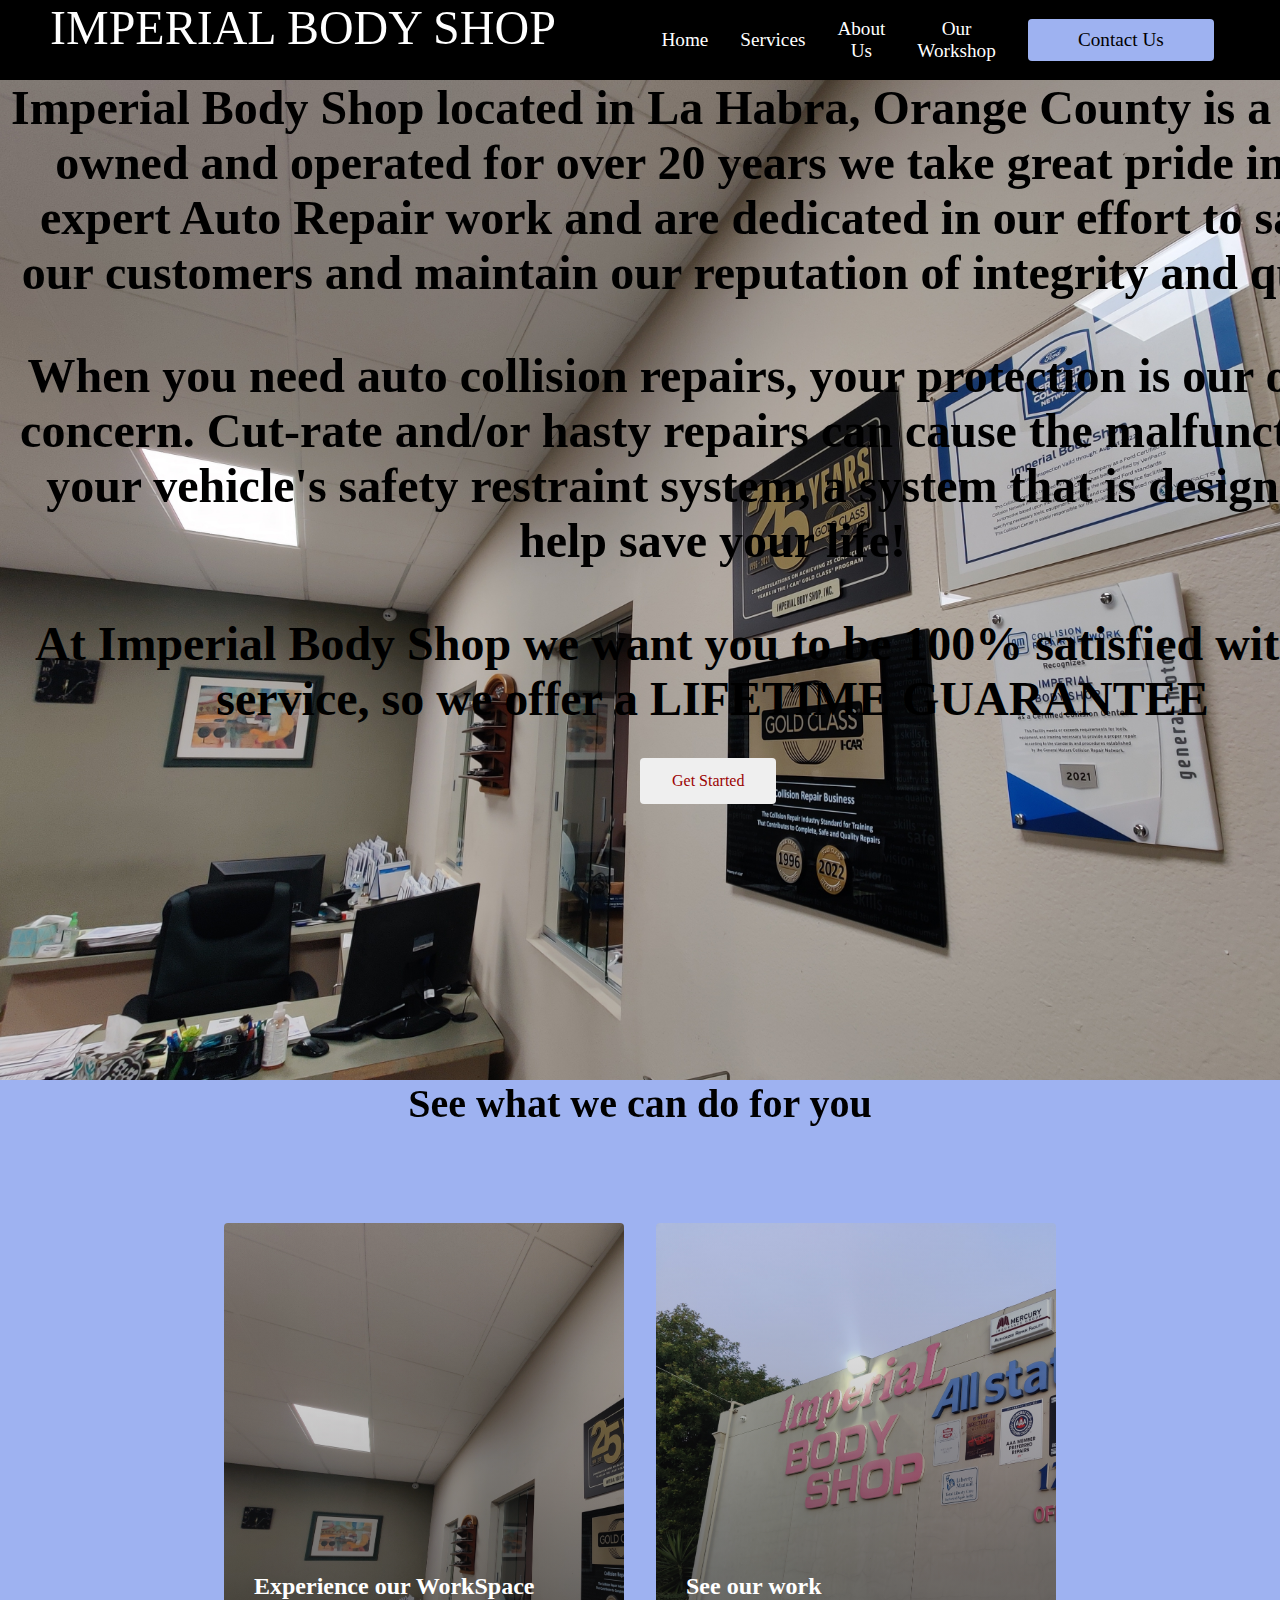
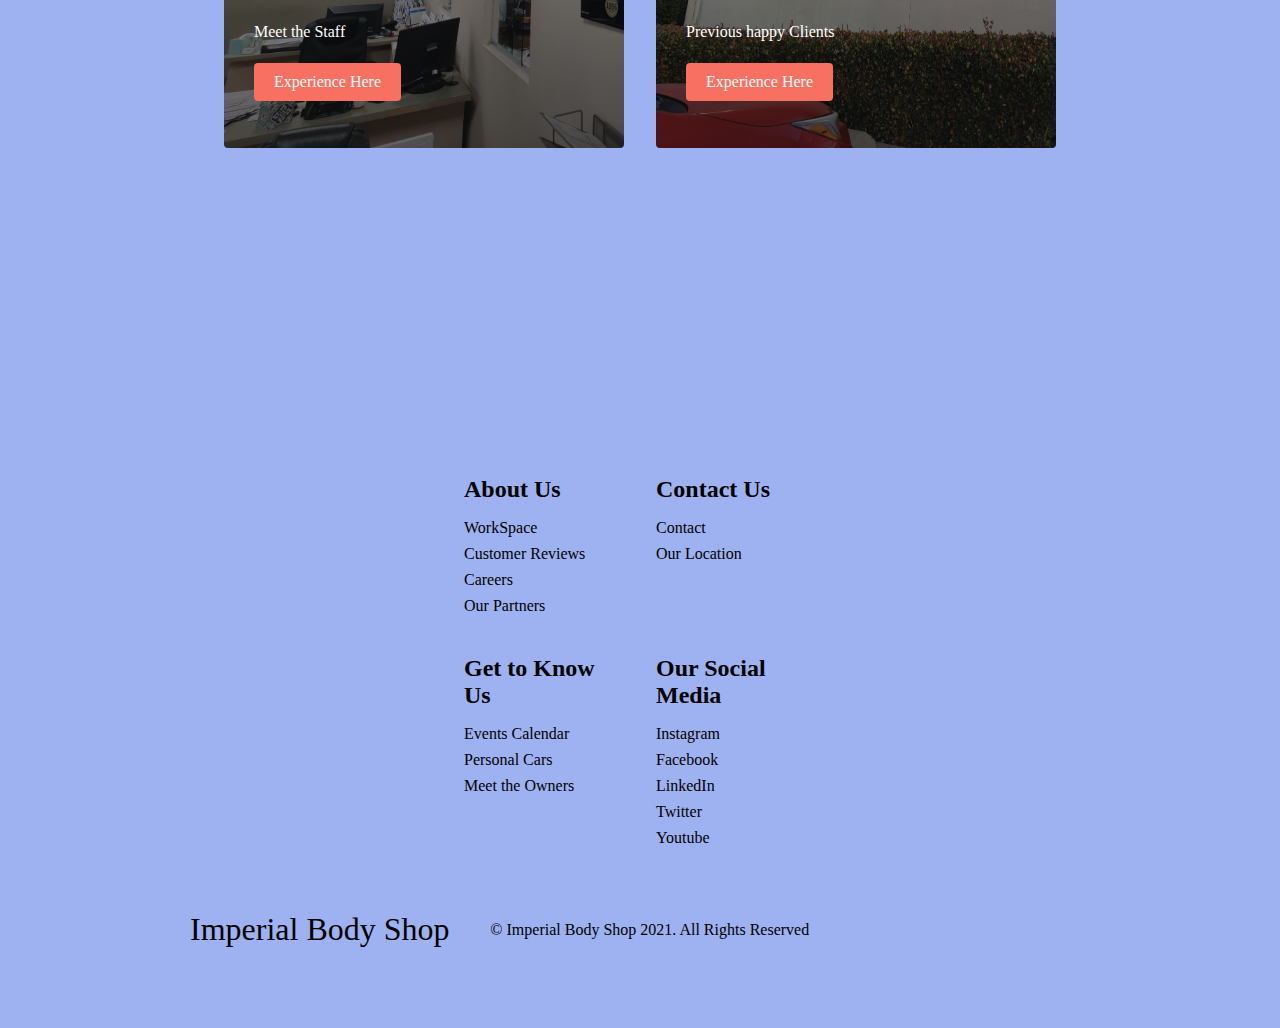
<file: VS WEB Design/aboutus.html>
<!DOCTYPE html>
<html lang="en">
<head>
    <meta charset="UTF-8">
    <meta http-equiv="X-UA-Compatible" content="IE=edge">
    <meta name="viewport" content="width=device-width, initial-scale=1.0">
    <title>Imperial Body Shop</title>
    <link rel="stylesheet" href="aboutus.css">
    <link rel="stylesheet" href="https://pro.fontawesome.com/releases/v5.10.0/css/all.css" integrity="sha384-AYmEC3Yw5cVb3ZcuHtOA93w35dYTsvhLPVnYs9eStHfGJvOvKxVfELGroGkvsg+p" crossorigin="anonymous"
    />
</head>

    <nav class="navbar">
      <div class="navbar__container">
          <a href="/" id="navbar__logo"><i class="fas fa-car-crash"></i> IMPERIAL BODY SHOP</a>
          <div class="navbar__toggle" id="mobile-menu">
            <span class="bar"></span>  
            <span class="bar"></span>  
            <span class="bar"></span>  
          </div>
          <ul class="navbar__menu">
              <li class="navbar__item">
               <a href="/home.html" class="navbar__links">Home</a>   
              </li>
              <li class="navbar__item">
                <a href="/services.html" class="navbar__links">Services</a>   
               </li>
               <li class="navbar__item">
                <a href="/aboutus.html" class="navbar__links">About Us</a>   
               </li>
               <li class="navbar__item">
                <a href="/gallery.html" class="navbar__links">Our Workshop</a>   
               </li>
               <li class="navbar__btn"><a href="/" class="button">Contact Us</a></li>
          </ul>
      </div>
    </nav>
    <div class="main">
        <div class="textover"></div>
        <div class="background-image"
        div class="main__container">
         <div class="main__content">
             <h1>Imperial Body Shop located in La Habra, Orange County is a family owned and operated for over 20 years we take great pride in our expert Auto Repair work and are dedicated in our effort to satisfy our customers and maintain our reputation of integrity and quality. 
                </h1>
             <h2> When you need auto collision repairs, your protection is our one #1 concern. Cut-rate and/or hasty repairs can cause the malfunction of your vehicle's safety restraint system, a system that is designed to help save your life!</h2>
             <p>At Imperial Body Shop we want you to be 100% satisfied with our service, so we offer a LIFETIME GUARANTEE</p>
             <button class="main__btn"><a href="/">Get Started</a></button>
         </div>
           <div class="main__img--container">
              
           </div> 
        </div>
    </div>


    <div class="services">
        <h1>See what we can do for you</h1>
        <div class="services__container">
            <div class="services__card">
                <h2>Experience our WorkSpace</h2>
                <p>Meet the Staff</p>
                <button>Experience Here</button>
            </div>
            <div class="services__card">
                <h2>See our work</h2>
                <p>Previous happy Clients</p>
                <button>Experience Here</button>
            </div>
        </div>
    </div>


    <div class="footer__container">
        <div class="footer__links">
            <div class="footer__link--wrapper">
                <div class="footer__link--item">
                    <h2>About Us</h2>
                    <a href="/">WorkSpace</a>
                    <a href="/">Customer Reviews</a>
                    <a href="/">Careers</a>
                    <a href="/">Our Partners</a>
                </div>
                <div class="footer__link--item">
                    <h2>Contact Us</h2>
                    <a href="/">Contact</a>
                    <a href="/">Our Location</a>
                </div>
            </div>
            <div class="footer__link--wrapper">
                <div class="footer__link--item">
                    <h2>Get to Know Us</h2>
                    <a href="/">Events Calendar</a>
                    <a href="/">Personal Cars</a>
                    <a href="/">Meet the Owners</a>
                </div>
                <div class="footer__link--item">
                    <h2>Our Social Media</h2>
                    <a href="/">Instagram</a><a href="/">Facebook</a>
                    <a href="/">LinkedIn</a><a href="/">Twitter</a>
                    <a href="/">Youtube</a>
                </div>
            </div>
        </div>
        <div class="social__media">
            <div class="social__media--wrap">
                <div class="footer__logo">
                    <a href="/" id="footer__logo"><i class="fas fa-car-crash"></i>Imperial Body Shop</a>
                </div>
                <p class="website__rights">© Imperial Body Shop 2021. All Rights Reserved</p>
                <div class="social__icons">
                    <a href="/" class="social__icon--link" target="_blank">
                    <i class="fab fa-facebook"></i>
                    </a>
                    <a href="/" class="social__icon--link" target="_blank">
                        <i class="fab fa-instagram"></i>
                    </a>
                    <a href="/" class="social__icon--link" target="_blank">
                        <i class="fab fa-twitter"></i>
                    </a>
                    <a href="/" class="social__icon--link" target="_blank">
                        <i class="fab fa-linkedin"></i>
                    </a>
                    <a href="/" class="social__icon--link" target="_blank">
                        <i class="fab fa-youtube"></i>
                    </a>
                 </div>
            </div>
        </div>
    </div>
    <script>src="app.js"</script>
</body>
</html>
</file>
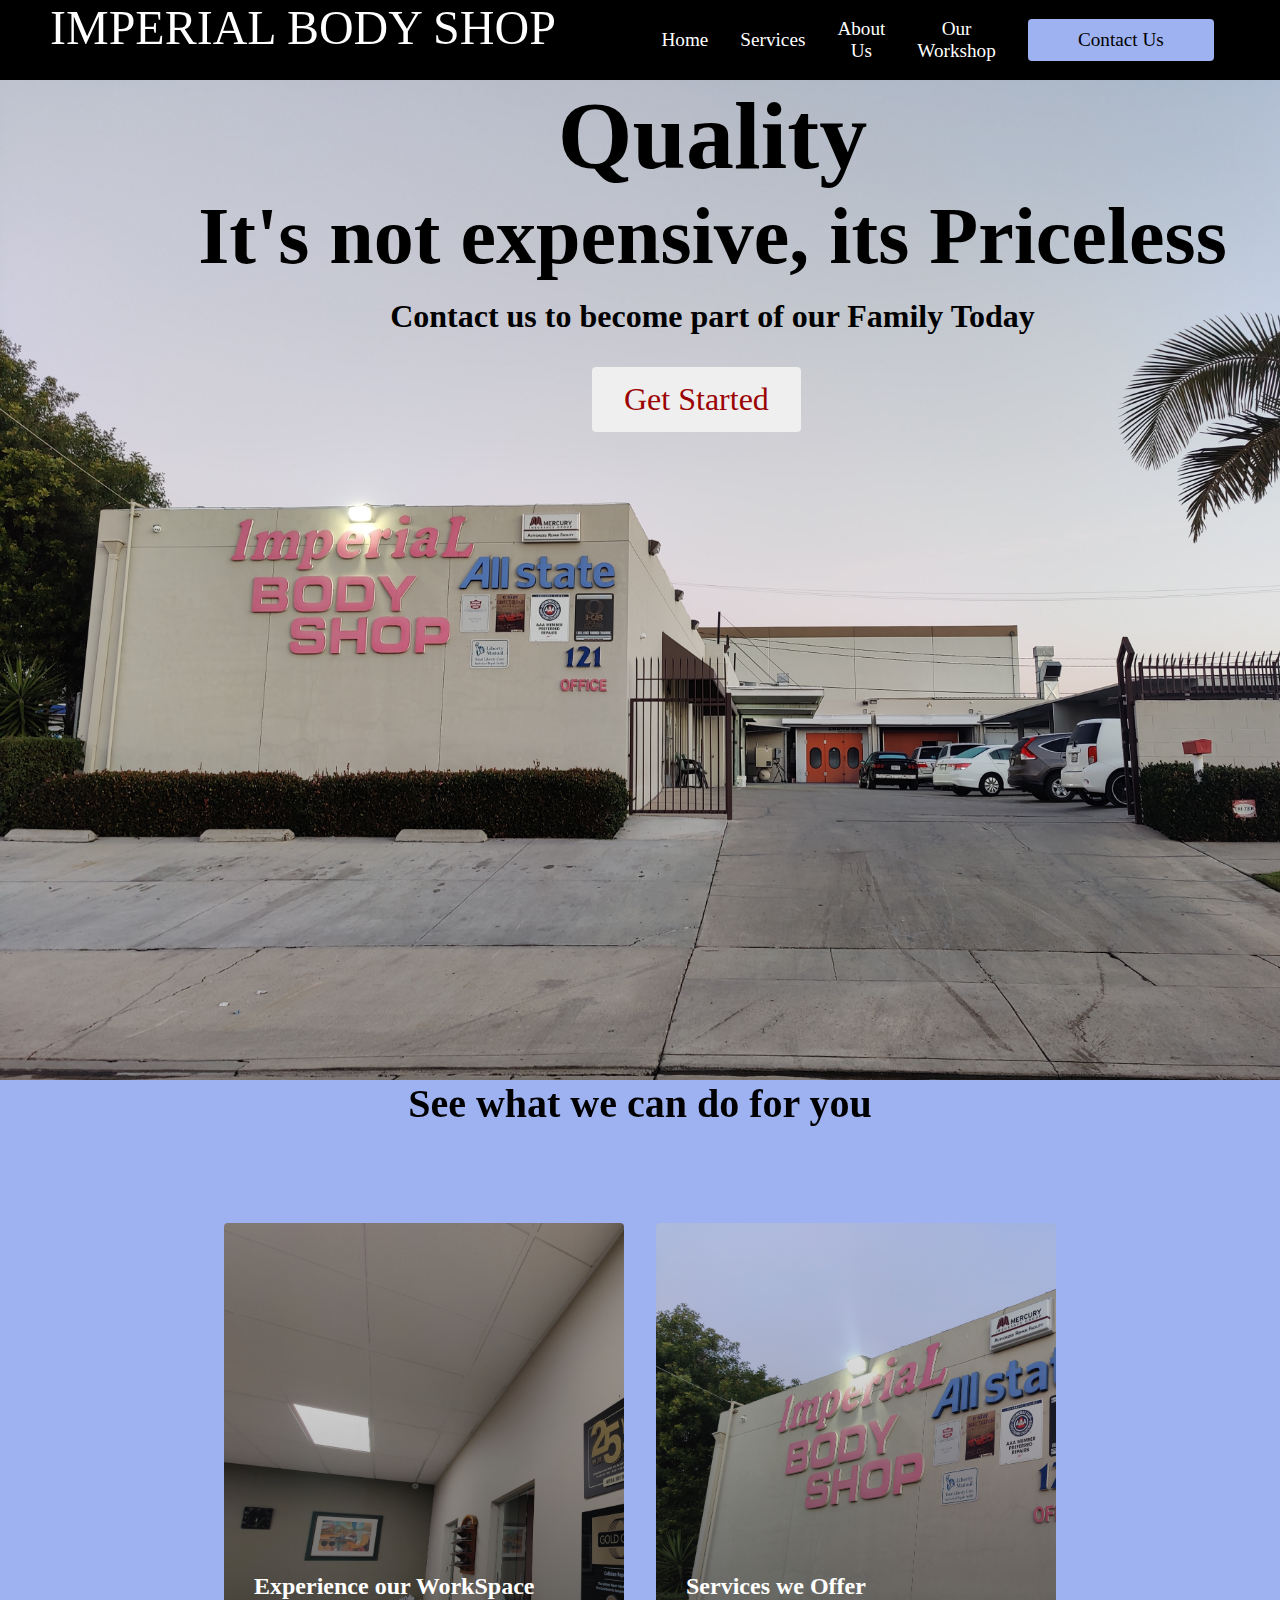
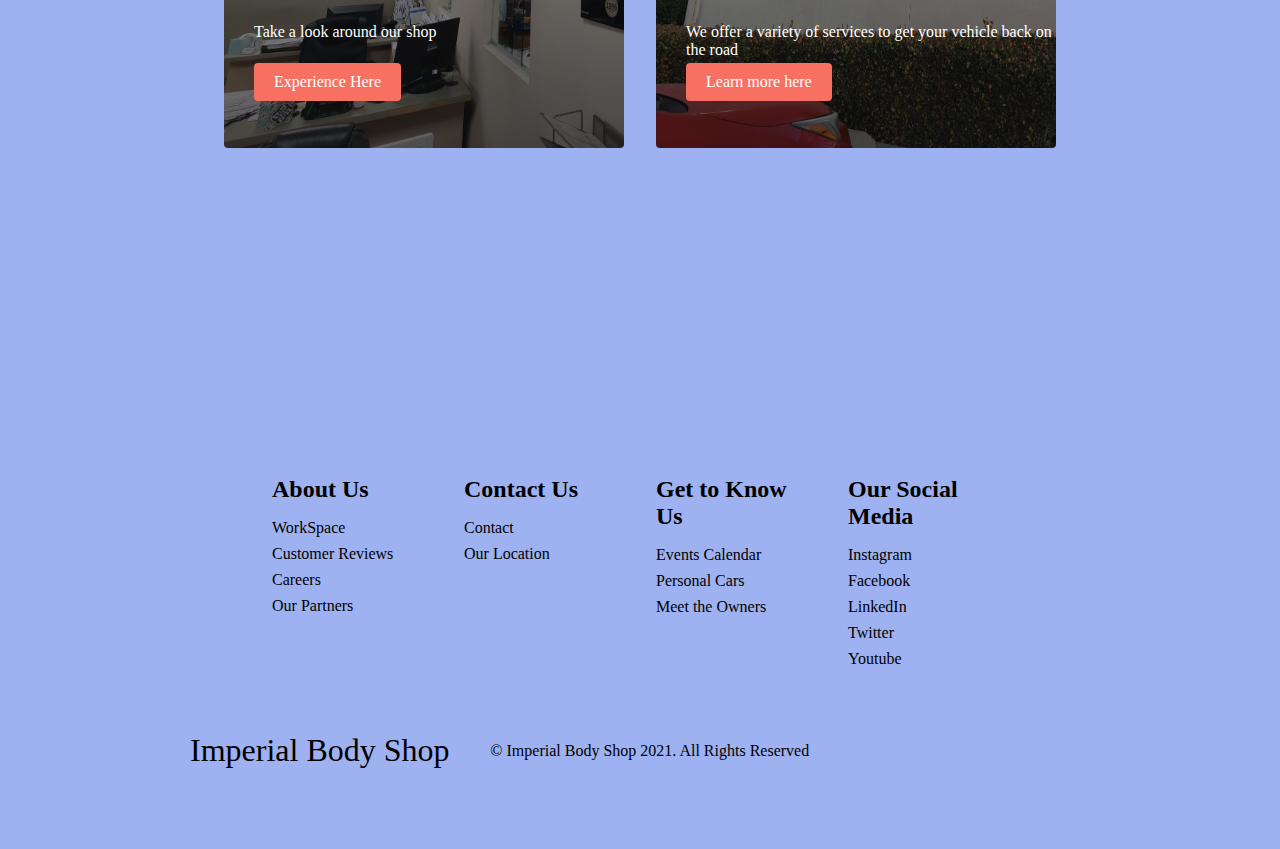
<file: VS WEB Design/home.html>
<!DOCTYPE html>
<html lang="en">
<head>
    <meta charset="UTF-8">
    <meta http-equiv="X-UA-Compatible" content="IE=edge">
    <meta name="viewport" content="width=device-width, initial-scale=1.0">
    <title>Imperial Body Shop</title>
    <link rel="stylesheet" href="styles.css">
    <link rel="stylesheet" href="https://pro.fontawesome.com/releases/v5.10.0/css/all.css" integrity="sha384-AYmEC3Yw5cVb3ZcuHtOA93w35dYTsvhLPVnYs9eStHfGJvOvKxVfELGroGkvsg+p" crossorigin="anonymous"
    />
</head>

    <nav class="navbar">
      <div class="navbar__container">
          <a href="/home.html" id="navbar__logo"><i class="/navbar__links"></i>IMPERIAL BODY SHOP</a>
          <div class="navbar__toggle" id="mobile-menu">
            <span class="bar"></span>  
            <span class="bar"></span>  
            <span class="bar"></span>  
          </div>
          <ul class="navbar__menu">
              <li class="navbar__item">
               <a href="/home.html" class="navbar__links">Home</a>   
              </li>
              <li class="navbar__item">
                <a href="/services.html" class="navbar__links">Services</a>   
               </li>
               <li class="navbar__item">
                <a href="/aboutus.html" class="navbar__links">About Us</a>   
               </li>
               <li class="navbar__item">
                <a href="/gallery.html" class="navbar__links">Our Workshop</a>   
               </li>
               <li class="navbar__btn"><a href="/" class="button">Contact Us</a></li>
          </ul>
      </div>
    </nav>


    <div class="main">
        <div class="textover"></div>
        <div class="background-image"
        div class="main__container">
         <div class="main__content">
             <h1>Quality</h1>
             <h2>It's not expensive, its Priceless</h2>
             <p>Contact us to become part of our Family Today</p>
             <button class="main__btn"><a href="/">Get Started</a></button>
         </div>
           </div> 
        </div>
    </div>


    <div class="services">
        <h1>See what we can do for you</h1>
        <div class="services__container">
            <div class="services__card">
                <h2>Experience our WorkSpace</h2>
                <p>Take a look around our shop</p>
                <button>Experience Here</button>
            </div>
            <div class="services__card">
                <h2>Services we Offer</h2>
                <p>We offer a variety of services to get your vehicle back on the road</p>
                <button>Learn more here</button>
            </div>
        </div>
    </div>


    <div class="footer__container">
        <div class="footer__link">
            <div class="footer__link--wrapper">
                <div class="footer__link--item">
                    <h2>About Us</h2>
                    <a href="/">WorkSpace</a>
                    <a href="/">Customer Reviews</a>
                    <a href="/">Careers</a>
                    <a href="/">Our Partners</a>
                </div>
                <div class="footer__link--item">
                    <h2>Contact Us</h2>
                    <a href="/">Contact</a>
                    <a href="/">Our Location</a>
                </div>
            </div>
            <div class="footer__link--wrapper">
                <div class="footer__link--item">
                    <h2>Get to Know Us</h2>
                    <a href="/">Events Calendar</a>
                    <a href="/">Personal Cars</a>
                    <a href="/">Meet the Owners</a>
                </div>
                <div class="footer__link--item">
                    <h2>Our Social Media</h2>
                    <a href="/">Instagram</a><a href="/">Facebook</a>
                    <a href="/">LinkedIn</a><a href="/">Twitter</a>
                    <a href="/">Youtube</a>
                </div>
            </div>
        </div>
        <div class="social__media">
            <div class="social__media--wrap">
                <div class="footer__logo">
                    <a href="/" id="footer__logo"><i class="fas fa-car-crash"></i>Imperial Body Shop</a>
                </div>
                <p class="website__rights">© Imperial Body Shop 2021. All Rights Reserved</p>
                <div class="social__icons">
                    <a href="/" class="social__icon--link" target="_blank">
                    <i class="fab fa-facebook"></i>
                    </a>
                    <a href="https://www.instagram.com/imperial_bodyshop/?hl=en" class="social__icon--link" target="_blank">
                        <i class="fab fa-instagram"></i>
                    </a>
                    <a href="/" class="social__icon--link" target="_blank">
                        <i class="fab fa-twitter"></i>
                    </a>
                    <a href="/" class="social__icon--link" target="_blank">
                        <i class="fab fa-linkedin"></i>
                    </a>
                    <a href="/" class="social__icon--link" target="_blank">
                        <i class="fab fa-youtube"></i>
                    </a>
                 </div>
            </div>
        </div>
    </div>
    <script>src="/app.js"</script>
</body>
</html>
</file>
<file: VS WEB Design/aboutus.css>
*{
    box-sizing: border-box;
    margin: 0;
    padding: 0;
    font-family: 'Times New Roman'; 
}

.navbar {
   background: rgb(0, 0, 0);
    height: 80px;
    display: flex;
    justify-content: center;
    align-items: center;
    font-size: 1.2rem;
    position: sticky;
    top: 0;
    z-index: 999;
}

.navbar__container {
    display: flex;
    justify-content: space-between;
    height: 80px;
    z-index: 1;
    width: 100%;
    max-width: 1300px;
    margin: 0 auto;
    padding: 0 50px;
}

#navbar__logo {
    background-color: #fff;
    background-image: #fff;
    background-size: 100%;
    -webkit-background-clip: text;
    -moz-background-clip: text;
    -webkit-text-fill-color: transparent;
    -moz-text-fill-color: transparent;
    align-items: center;
    cursor: pointer;
    text-decoration: none;
    font-size: 3rem;
}

.navbar__menu {
    display: flex;
    align-items: center;
    list-style: none;
    text-align: center;
}

.navbar__item {
    height: 60px;
}

.navbar__links {
    color: #fff;
    display:flex;
    align-items:center;
    justify-content:center;
    text-decoration:none;
    padding: 0 1rem;
    height: 100%;
}

.navbar__btn {
    display: flex;
    justify-content: center;
    align-items: center;
    padding: 0 1rem;
    width: 100%;
}

.button {
   display: flex;
   justify-content: center;
   align-items: center;
   text-decoration: none;
   padding: 10px 20px; 
   height: 100%;
   width: 100%;
   border: none;
   outline: none;
   border-radius: 4px;
   background: rgb(158, 178, 241);
   color: #000;
}

.button:hover {
    background: #fff;
    transition: all 0.3s ease;
}

.navbar__links:hover{
    color: #040fa7;
    transition: all 0.3s ease;
}

@media screen and (max-width: 960px) {
   .navbar__container {
    display:flex;
    justify-content: space-between;
    height: 80px;
    z-index: 1;
    width: 100%;
    max-width: 1300px;
    padding: 0;
   }

   .navbar__menu {
       display :grid;
       grid-template-columns: auto;
       margin:0;
       width: 100%;
       position: absolute;
       top: -1000px;
       opacity: 0;
       transition: all 0.5s ease;
       height: 50vh;
       z-index: -1;
       background: rgb(11, 49, 175);
   }

   .navbar__menu.active {
       background: rgb(11, 49, 175);
       top: 100%;
       opacity: 1;
       transition: all 0.5s ease;
       z-index: 99;
       height: 50vh;
       font-size: 1.6rem;
   }

   #navbar__logo {
       padding-left: 25px;
   }

   .navbar__toggle .bar {
       width: 25px;
       height: 3px;
       margin: 5px auto;
       transition: all 0.3s ease-in-out;
       background: #fff;  
   }

   .navbar__item {
       width: 100%;
   }

   .navbar__links {
       text-align: center;
       padding: 2rem;
       width: 100%;
       display: table;
   }

   #mobile-menu {
       position: absolute;
       top: 20%;
       right: 5%;
       transform: translate(5%, 20%);
   }

   .navbar__btn {
       padding-bottom: 2rem;
   }

   .button {
       display: flex;
       justify-content: center;
       align-items: center;
       width: 80%;
       height: 80px;
       margin: 0;
   }

   .navbar__toggle .bar {
       display: block;
       cursor: pointer;
   }

   #mobile-menu.is-active .bar:nth-child(2) {
       opacity: 0;
   }

   #mobile-menu.is-active .bar:nth-child(1) {
    transform: translateY(8px) rotate(45deg);
    }

    #mobile-menu.is-active .bar:nth-child(3) {
    transform: translateY(-8px) rotate(-45deg);
    }
}

.main {
   background: rgb(158, 178, 241); 
   justify-content: center;
   align-items: center;
}



.main__container {
    display: grid;
    grid-template-columns: 1fr 1fr;
    align-items: center;
    justify-self: center;
    height: 90vh;
    background-color: rgb(158, 178, 241);
    z-index: 1;
    width: 300%;
    max-width: 1300px;
    padding: 0 50px;
}

.main__content h1 {
    font-size: 3rem;
    background-color: #000;
    background-image: #000;
    background-size: 100%;
    -webkit-background-clip: text;
    -moz-background-clip: text;
    -webkit-text-fill-color: transparent;
    -moz-text-fill-color: transparent;
    text-align: center;
}

.background-image {
    background-image: url(image/workshop-1.jpg);
    background-size: cover;
    background-repeat: no-repeat;
    width: 1425px;
    height: 1000px;
}

.main__content h2 {
    font-size: 3rem;
    background-color: #000;
    background-image: #000;
    background-size: 100%;
    -webkit-background-clip: text;
    -moz-background-clip: text;
    -webkit-text-fill-color: transparent;
    -moz-text-fill-color: transparent;
    text-align: center;
    margin-top: 3rem;
}
.main__content h3 {
    font-size: 3rem;
    background-color: #000;
    background-image: #000;
    background-size: 100%;
    -webkit-background-clip: text;
    -moz-background-clip: text;
    -webkit-text-fill-color: transparent;
    -moz-text-fill-color: transparent;
    text-align: center;
}

.main__content p {
    margin-top: 3rem;
    font-size: 3rem;
    font-weight: 700;
    color: #000;
    text-align: center;
}


.main__btn {
    font-size: 1rem;
    background-image: linear-gradient(to top hsl(0, 11%, 98%) 0%, hsl(0, 97%, 37%) 100%);
    padding: 14px 32px;
    border: none;
    border-radius: 4px;
    color: #000;
    margin-top: 2rem;
    cursor: pointer;
    position: relative;
    transition: all 0.35s;
    outline: none;
    text-align: center;
    justify-content: center;
    margin-left: 40rem;
}

.main__btn a {
    position: relative;
    z-index: 2;
    color: hsl(0, 96%, 31%);
    text-decoration: none;
}

.main__btn:after {
    position: absolute;
    content: '';
    top: 0;
    left: 0;
    width: 0;
    height: 100%;
    background: rgb(0, 0, 0);
    transition: all 0.35s;
    border-radius: 4px;
}

.main__btn:hover {
    color: #fff;
}

.main__btn:hover:after {
    width: 100%;
}

.main__img--container {
    text-align: center;
}

#main__img {
    height: 100%;
    width: 100%;
}

@media screen and (max-width: 768px) {
    .main__container {
        display: ;
        grid-template-columns: auto;
        align-items: center;
        justify-self: center;
        width: 100%;
        margin: 0 auto;
        height: 90vh;
    }

    .main__content {
        text-align: center;
        margin-bottom: 4rem;
    }

    .main__content h1 {
        font-size: 2.5rem;
        margin-top: 2rem;
        text-align: center;
    }

    .main__content h2 {
        font-size: 3rem;
    }

    .main__content p {
        margin-top: 1rem;
        font-size: 1.5rem;
    }
}

@media screen and (max-width: 480px) {
    .main__content h1 {
        font-size: 2rem;
        margin-top: 3rem;
    }

    .main__content h2 {
        font-size: 2rem;
    }

    .main__content p {
        margin-top: 2rem;
        font-size: 1.5rem;
    } 

    .main__btn {
        padding: 12px 36px;
        margin: 2.5rem 0;
    }
}

.services {
    background: rgb(158, 178, 241);
    display: flex;
    flex-direction: column;
    align-items: center;
    height: 100vh;
}

.services h1 {
     background-color: #000000;
     background-image: #000;
     background-size: 100%;
     margin-bottom: 5rem;
     font-size: 2.5rem;
     -webkit-background-clip: text;
     -moz-background-clip: text;
     -webkit-text-fill-color: transparent;
     -moz-text-fill-color: transparent;
}

.services__container {
     display: flex;
     justify-content: center;
     flex-wrap: wrap;
}

.services__card {
    margin: 1rem;
    height: 525px;
    width: 400px;
    border-radius: 4px;
    background-image: linear-gradient(to bottom, rgba(0,0,0,0)0%, rgba(17,17,17,0.6) 100%), url('image/workshop-1.jpg');
    background-size: cover;
    position: relative;
    color: #fff;
}

.services__card:nth-child(2) {
    background-image: linear-gradient(to bottom, rgba(0,0,0,0)0%, rgba(17,17,17,0.6) 100%), url('image/workshop-2.jpg');
}

.services h2 {
    position: absolute;
    top: 350px;
    left: 30px;
}

.services__card p {
    position: absolute;
    top: 400px;
    left:30px;
}

.services__card button{
    color: #fff;
    padding: 10px 20px;
    border: none;
    outline: none;
    border-radius: 4px;
    background: #f77062;
    position: absolute;
    top: 440px;
    left: 30px;
    font-size: 1rem;
}

.services__card:hover {
    transform: scale(1.075);
    transition: 0.2s ease-in;
    cursor: pointer;
}

@media screen and (max-width: 960px) {
    .services {
        height: 1600px;
    }

    .services h1 {
        font-size: 2rem;
        margin-top: 12rem;
    }
}

@media screen and (max-width: 480px) {
    .services {
        height: 1600px;
    }

    .services h1 {
        font-size: 1.2rem; 
    }

    .services__card {
        width: 300px;
    }
}


.footer__container {
    background-color: rgb(158, 178, 241);
    padding: 5rem 0;
    display: flex;
    flex-direction: column;
    justify-content: center;
    align-items: center;
}

#footer__logo {
    color: #000;
    display: flex;
    align-items: center;
    cursor: pointer;
    text-decoration: none;
    font-size: 2rem;
}

.footer__link {
     width: 100%;
     max-width: 1000px;
     display: flex;
     justify-content: center;
}

.footer__link--wrapper {
    display: flex;
}

.footer__link--item {
    display: flex;
    flex-direction: column;
    align-items: flex-start;
    margin: 16px;
    text-align: left;
    width: 160px;
    box-sizing: border-box;
}

.footer__link--item h2 {
    margin-bottom: 16px;
}

.footer__link--item > h2 {
    color: #000;
}

.footer__link--item a {
    color: #000;
    text-decoration: none;
    margin-bottom: 0.5rem;
}

.footer__link--item a:hover {
    color: #000;
    transition: 0.3s ease-out;
}

.social__icon--link {
    color: #000;
    font-size: 24px;
}

.social__media {
    max-width: 1000px;
    width: 100%;
}

.social__media--wrap {
    display: flex;
    justify-content: space-between;
    align-items: center;
    width: 90%;
    max-width: 1000px;
    margin: 40px auto 0 auto;
}

.social__icons {
    display: flex;
    justify-content: space-evenly;
    align-items: center;
    width: 240px;
}

.social__logo {
    color: #000;
    justify-self: flex-start;
    margin-left: 20px;
    cursor: pointer;
    text-decoration: none;
    font-size: 2rem;
    display: flex;
    align-items: center;
    margin-bottom: 16px;
}

.website__rights {
    color: #000;
}

@media screen and (max-width: 820px) {
    .footer__links {
        padding-top: 2rem;
    }

    #footer__logo {
        margin-bottom: 2rem;
    }

    .website__rights {
        margin-bottom: 2rem;
    }

    .footer__link--wrapper {
        flex-direction: column;
    }

    .social__media--wrap {
        flex-direction: column;
    }
}

@media screen and (max-width: 480px) {
    .footer__link--item {
        margin: 0;
        padding: 10px;
        width: 100%;
    }
}
</file>
<file: VS WEB Design/styles.css>
*{
    box-sizing: border-box;
    margin: 0;
    padding: 0;
    font-family: 'Times New Roman'; 
}

.navbar {
   background: rgb(0, 0, 0);
    height: 80px;
    display: flex;
    justify-content: center;
    align-items: center;
    font-size: 1.2rem;
    position: sticky;
    top: 0;
    z-index: 999;
}

.navbar__container {
    display: flex;
    justify-content: space-between;
    height: 80px;
    z-index: 1;
    width: 100%;
    max-width: 1300px;
    margin: 0 auto;
    padding: 0 50px;
}

#navbar__logo {
    background-color: #fff;
    background-image: #fff;
    background-size: 100%;
    -webkit-background-clip: text;
    -moz-background-clip: text;
    -webkit-text-fill-color: transparent;
    -moz-text-fill-color: transparent;
    align-items: center;
    cursor: pointer;
    text-decoration: none;
    font-size: 3rem;
}

.navbar__menu {
    display: flex;
    align-items: center;
    list-style: none;
    text-align: center;
}

.navbar__item {
    height: 60px;
}

.navbar__links {
    color: #fff;
    display:flex;
    align-items:center;
    justify-content:center;
    text-decoration:none;
    padding: 0 1rem;
    height: 100%;
}

.navbar__btn {
    display: flex;
    justify-content: center;
    align-items: center;
    padding: 0 1rem;
    width: 100%;
}

.button {
   display: flex;
   justify-content: center;
   align-items: center;
   text-decoration: none;
   padding: 10px 20px; 
   height: 100%;
   width: 100%;
   border: none;
   outline: none;
   border-radius: 4px;
   background: rgb(158, 178, 241);
   color: #000;
}

.button:hover {
    background: #fff;
    transition: all 0.3s ease;
}

.navbar__links:hover{
    color:rgb(158, 178, 241);
    transition: all 0.3s ease;
}

@media screen and (max-width: 960px) {
   .navbar__container {
    display:flex;
    justify-content: space-between;
    height: 80px;
    z-index: 1;
    width: 100%;
    max-width: 1300px;
    padding: 0;
   }

   .navbar__menu {
       display :grid;
       grid-template-columns: auto;
       margin:0;
       width: 100%;
       position: absolute;
       top: -1000px;
       opacity: 0;
       transition: all 0.5s ease;
       height: 50vh;
       z-index: -1;
       background: rgb(11, 49, 175);
   }

   .navbar__menu.active {
       background: rgb(11, 49, 175);
       top: 100%;
       opacity: 1;
       transition: all 0.5s ease;
       z-index: 99;
       height: 50vh;
       font-size: 1.6rem;
   }

   #navbar__logo {
       padding-left: 25px;
   }

   .navbar__toggle .bar {
       width: 25px;
       height: 3px;
       margin: 5px auto;
       transition: all 0.3s ease-in-out;
       background: #fff;  
   }

   .navbar__item {
       width: 100%;
   }

   .navbar__links {
       text-align: center;
       padding: 2rem;
       width: 100%;
       display: table;
   }

   #mobile-menu {
       position: absolute;
       top: 20%;
       right: 5%;
       transform: translate(5%, 20%);
   }

   .navbar__btn {
       padding-bottom: 2rem;
   }

   .button {
       display: flex;
       justify-content: center;
       align-items: center;
       width: 80%;
       height: 80px;
       margin: 0;
   }

   .navbar__toggle .bar {
       display: block;
       cursor: pointer;
   }

   #mobile-menu.is-active .bar:nth-child(2) {
       opacity: 0;
   }

   #mobile-menu.is-active .bar:nth-child(1) {
    transform: translateY(8px) rotate(45deg);
    }

    #mobile-menu.is-active .bar:nth-child(3) {
    transform: translateY(-8px) rotate(-45deg);
    }
}

.main {
   background: rgb(158, 178, 241); 
   justify-content: center;
   align-items: center;
}

.main__container {
    display: grid;
    grid-template-columns: 1fr 1fr;
    align-items: center;
    justify-self: center;
    height: 300px;
    background-color: rgb(158, 178, 241);
    z-index: 1;
    width: 400%;
    max-width: 1300px;
    padding: 0 50px;
}

.main__content h1 {
    font-size: 6rem;
    background-color: #000;
    background-image: #000;
    background-size: 100%;
    -webkit-background-clip: text;
    -moz-background-clip: text;
    -webkit-text-fill-color: transparent;
    -moz-text-fill-color: transparent;
    text-align: center;
    justify-self: center;
}

.background-image {
    background-image: url(image/workshop-3.jpg);
    background-size: cover;
    background-repeat: no-repeat;
    width: 1425px;
    height: 1000px;
}

.main__content h2 {
    font-size: 5rem;
    background-color: #000;
    background-image: #000;
    background-size: 100%;
    -webkit-background-clip: text;
    -moz-background-clip: text;
    -webkit-text-fill-color: transparent;
    -moz-text-fill-color: transparent;
    text-align: center;
}
.main__content h3 {
    font-size: 4rem;
    background-color: #000;
    background-image: #000;
    background-size: 100%;
    -webkit-background-clip: text;
    -moz-background-clip: text;
    -webkit-text-fill-color: transparent;
    -moz-text-fill-color: transparent;
    text-align: center;
}

.main__content p {
    margin-top: 1rem;
    font-size: 2rem;
    font-weight: 700;
    color: #000;
    text-align: center;
}


.main__btn {
    font-size: 2rem;
    background-image: #000;
    padding: 14px 32px;
    border: none;
    border-radius: 4px;
    color: #000;
    margin-top: 2rem;
    margin-left: 37rem;
    cursor: pointer;
    position: relative;
    transition: all 0.35s;
    outline: none;
    text-align: center;
    justify-content: center;
    justify-self: center;
}

.main__btn a {
    position: relative;
    z-index: 2;
    color: hsl(0, 96%, 31%);
    text-decoration: none;
}

.main__btn:after {
    position: absolute;
    content: '';
    top: 0;
    left: 0;
    width: 0;
    height: 100%;
    background: rgb(0, 0, 0);
    transition: all 0.35s;
    border-radius: 4px;
}

.main__btn:hover {
    color: #000;
}

.main__btn:hover:after {
    width: 100%;
}

.main__img--container {
    text-align: center;
}

#main__img {
    height: 100%;
    width: 100%;
}

@media screen and (max-width: 768px) {
    .main__container {
        display: ;
        grid-template-columns: auto;
        align-items: center;
        justify-self: center;
        width: 100%;
        margin: 0 auto;
        height: 90vh;
    }

    .main__content {
        text-align: center;
        margin-bottom: 4rem;
    }

    .main__content h1 {
        font-size: 2.5rem;
        margin-top: 2rem;
        text-align: center;
    }

    .main__content h2 {
        font-size: 3rem;
    }

    .main__content p {
        margin-top: 1rem;
        font-size: 1.5rem;
    }
}

@media screen and (max-width: 480px) {
    .main__content h1 {
        font-size: 2rem;
        margin-top: 3rem;
    }

    .main__content h2 {
        font-size: 2rem;
    }

    .main__content p {
        margin-top: 2rem;
        font-size: 1.5rem;
    } 

    .main__btn {
        padding: 12px 36px;
        margin: 2.5rem 0;
    }
}

.services {
    background: rgb(158, 178, 241);
    display: flex;
    flex-direction: column;
    align-items: center;
    height: 100vh;
}

.services h1 {
     background-color: #000000;
     background-image: #000;
     background-size: 100%;
     margin-bottom: 5rem;
     font-size: 2.5rem;
     -webkit-background-clip: text;
     -moz-background-clip: text;
     -webkit-text-fill-color: transparent;
     -moz-text-fill-color: transparent;
}

.services__container {
     display: flex;
     justify-content: center;
     flex-wrap: wrap;
}

.services__card {
    margin: 1rem;
    height: 525px;
    width: 400px;
    border-radius: 4px;
    background-image: linear-gradient(to bottom, rgba(0,0,0,0)0%, rgba(17,17,17,0.6) 100%), url('image/workshop-1.jpg');
    background-size: cover;
    position: relative;
    color: #fff;
}

.services__card:nth-child(2) {
    background-image: linear-gradient(to bottom, rgba(0,0,0,0)0%, rgba(17,17,17,0.6) 100%), url('image/workshop-2.jpg');
}

.services h2 {
    position: absolute;
    top: 350px;
    left: 30px;
}

.services__card p {
    position: absolute;
    top: 400px;
    left:30px;
}

.services__card button{
    color: #fff;
    padding: 10px 20px;
    border: none;
    outline: none;
    border-radius: 4px;
    background: #f77062;
    position: absolute;
    top: 440px;
    left: 30px;
    font-size: 1rem;
}

.services__card:hover {
    transform: scale(1.075);
    transition: 0.2s ease-in;
    cursor: pointer;
}

@media screen and (max-width: 960px) {
    .services {
        height: 1600px;
    }

    .services h1 {
        font-size: 2rem;
        margin-top: 12rem;
    }
}

@media screen and (max-width: 480px) {
    .services {
        height: 1600px;
    }

    .services h1 {
        font-size: 1.2rem; 
    }

    .services__card {
        width: 300px;
    }
}


.footer__container {
    background-color: rgb(158, 178, 241);
    padding: 5rem 0;
    display: flex;
    flex-direction: column;
    justify-content: center;
    align-items: center;
}

#footer__logo {
    color: #000;
    display: flex;
    align-items: center;
    cursor: pointer;
    text-decoration: none;
    font-size: 2rem;
}

.footer__link {
     width: 100%;
     max-width: 1000px;
     display: flex;
     justify-content: center;
}

.footer__link--wrapper {
    display: flex;
}

.footer__link--item {
    display: flex;
    flex-direction: column;
    align-items: flex-start;
    margin: 16px;
    text-align: left;
    width: 160px;
    box-sizing: border-box;
}

.footer__link--item h2 {
    margin-bottom: 16px;
}

.footer__link--item > h2 {
    color: #000;
}

.footer__link--item a {
    color: #000;
    text-decoration: none;
    margin-bottom: 0.5rem;
}

.footer__link--item a:hover {
    color: #000;
    transition: 0.3s ease-out;
}

.social__icon--link {
    color: #000;
    font-size: 24px;
}

.social__media {
    max-width: 1000px;
    width: 100%;
}

.social__media--wrap {
    display: flex;
    justify-content: space-between;
    align-items: center;
    width: 90%;
    max-width: 1000px;
    margin: 40px auto 0 auto;
}

.social__icons {
    display: flex;
    justify-content: space-evenly;
    align-items: center;
    width: 240px;
}

.social__logo {
    color: #000;
    justify-self: flex-start;
    margin-left: 20px;
    cursor: pointer;
    text-decoration: none;
    font-size: 2rem;
    display: flex;
    align-items: center;
    margin-bottom: 16px;
}

.website__rights {
    color: #000;
}

@media screen and (max-width: 820px) {
    .footer__links {
        padding-top: 2rem;
    }

    #footer__logo {
        margin-bottom: 2rem;
    }

    .website__rights {
        margin-bottom: 2rem;
    }

    .footer__link--wrapper {
        flex-direction: column;
    }

    .social__media--wrap {
        flex-direction: column;
    }
}

@media screen and (max-width: 480px) {
    .footer__link--item {
        margin: 0;
        padding: 10px;
        width: 100%;
    }
}
</file>
